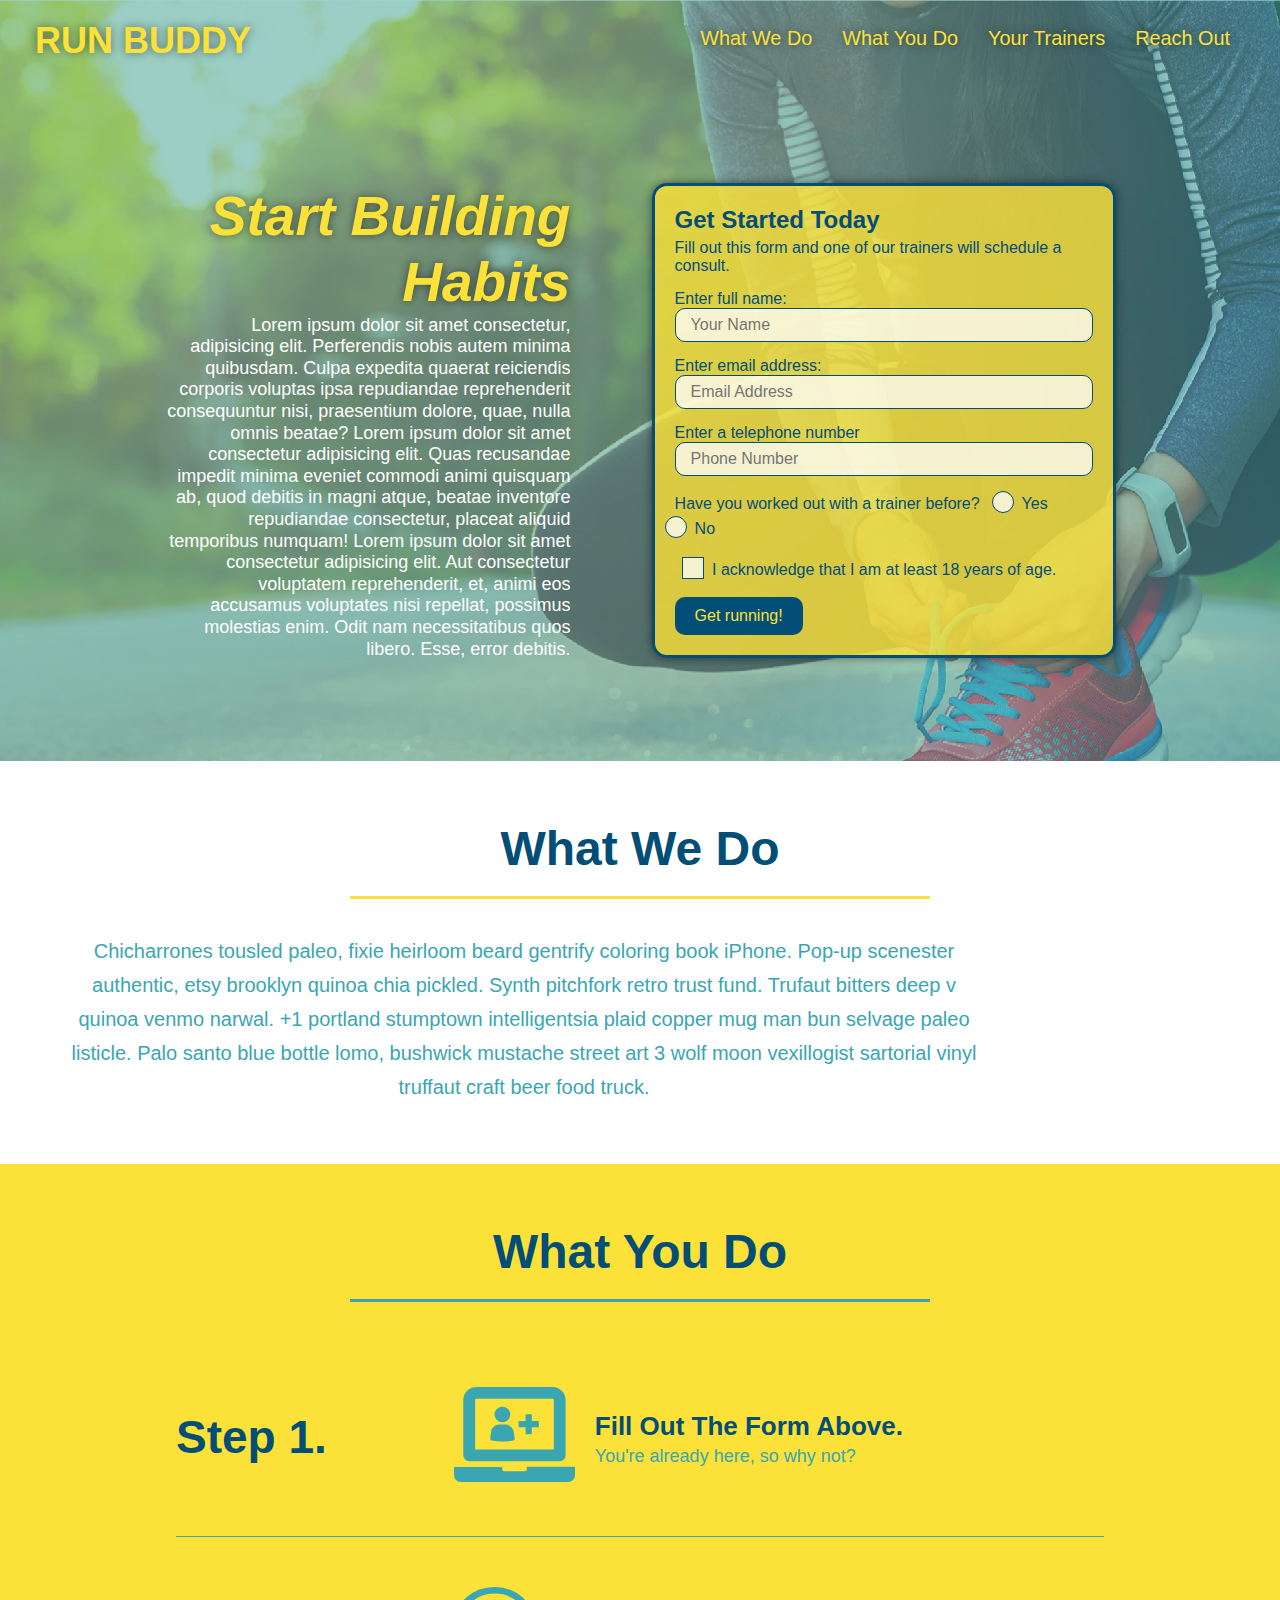
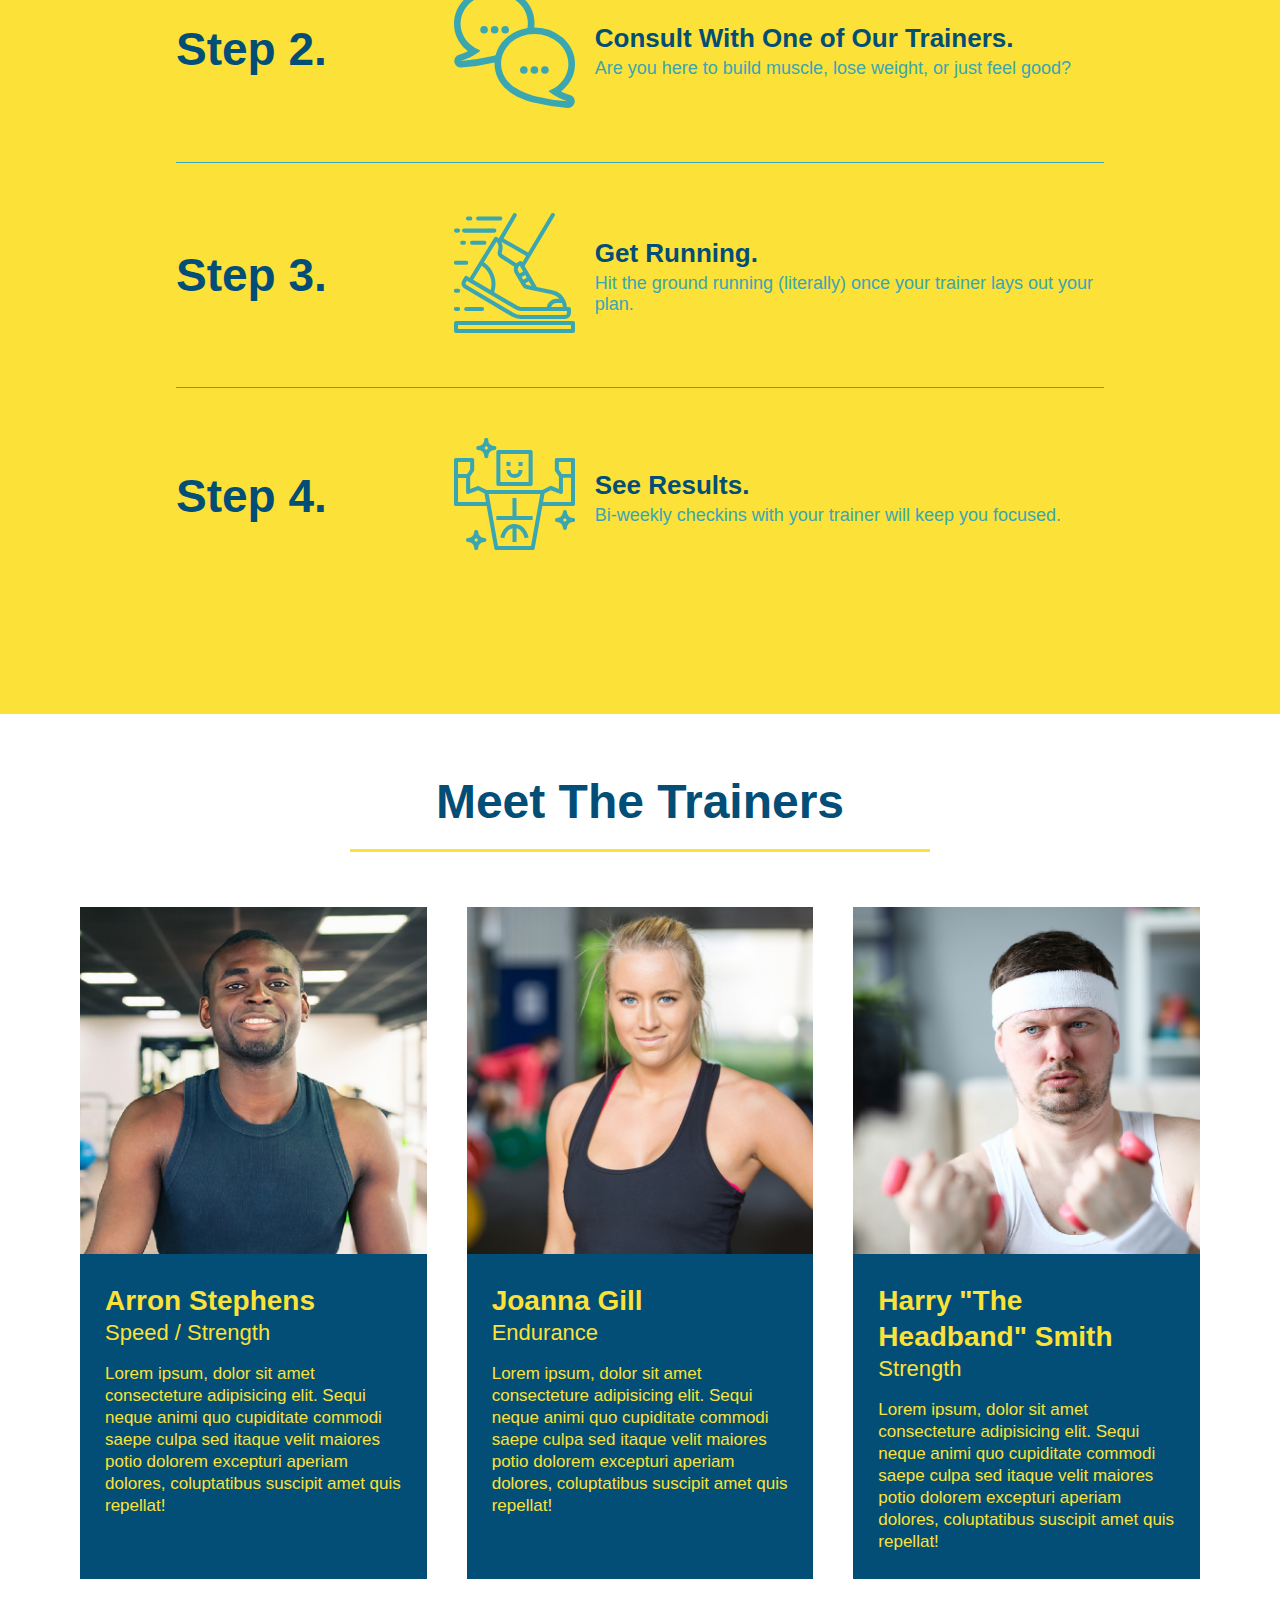
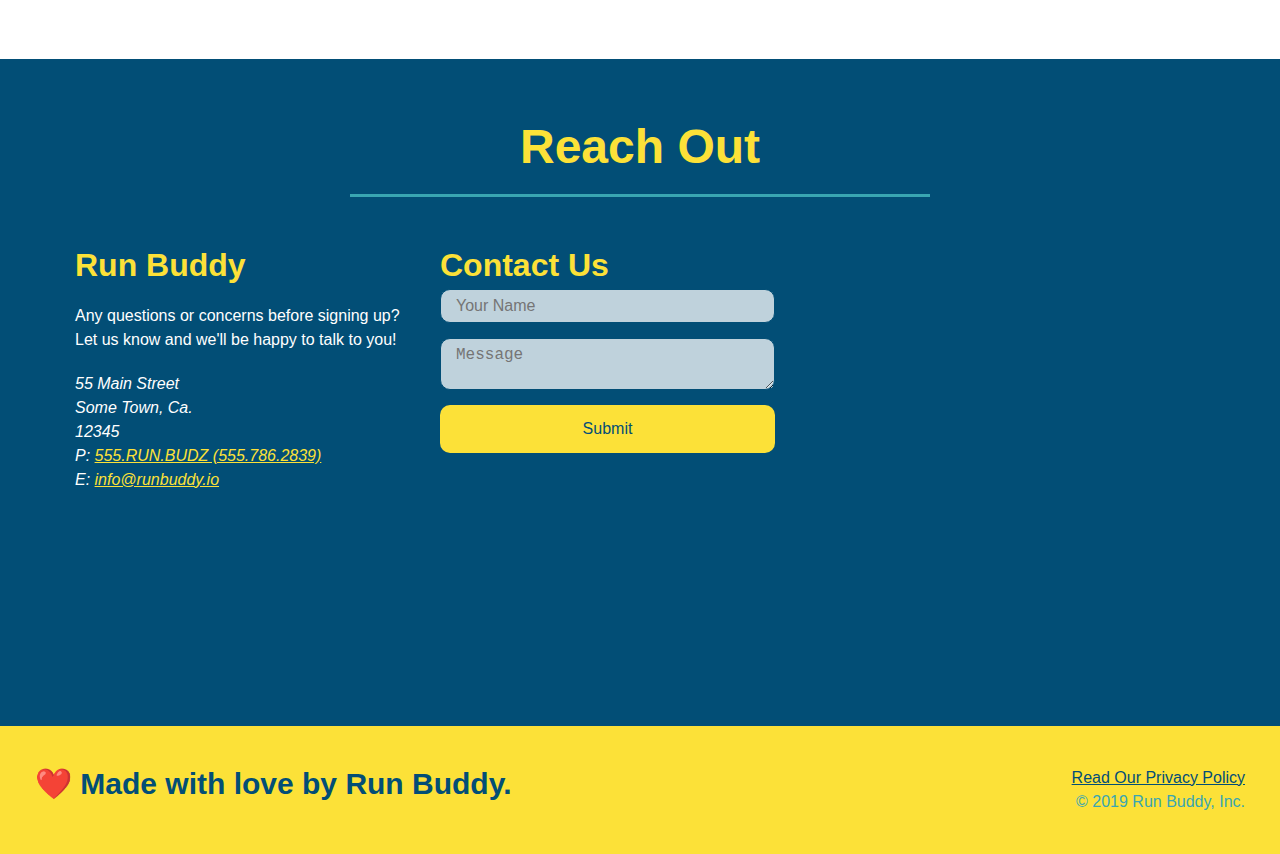
<file: index.html>
<!DOCTYPE html>
<html lang="en">

<head>
    <meta name="viewport" content="width=device-width, initial scale=1.0" />
    <title>Run Buddy</title>
    <link rel="stylesheet" href="./assets/css/style.css"/>
</head>

<body>
    <!-- navigation -->
    <header>
        <h1><a href="/">RUN BUDDY</a></h1>
        <nav>
            <!-- Unordered list element -->
            <ul>
                <!-- List item element -->
                <li>
                    <!-- Anchor element -->
                    <a href="#what-we-do">What We Do</a>
                </li>
                <li>
                    <a href="#what-you-do">What You Do</a>
                </li>
                <li>
                    <a href="#your-trainers">Your Trainers</a>
                </li>
                <li>
                    <a href="#reach-out">Reach Out</a>
                </li>
            </ul>

        </nav>
    </header>

    <!-- hero/jumbotron -->
    <section class="hero">
         <!--information Addition-->
         <div class="hero-cta">
            <h2>Start Building Habits</h2>
            <p>
                Lorem ipsum dolor sit amet consectetur, adipisicing elit. Perferendis nobis autem minima quibusdam. Culpa expedita quaerat reiciendis corporis voluptas ipsa repudiandae reprehenderit consequuntur nisi, praesentium dolore, quae, nulla omnis beatae? Lorem ipsum dolor sit amet consectetur adipisicing elit. Quas recusandae impedit minima eveniet commodi animi quisquam ab, quod debitis in magni atque, beatae inventore repudiandae consectetur, placeat aliquid temporibus numquam! Lorem ipsum dolor sit amet consectetur adipisicing elit. Aut consectetur voluptatem reprehenderit, et, animi eos accusamus voluptates nisi repellat, possimus molestias enim. Odit nam necessitatibus quos libero. Esse, error debitis.
            </p>
         </div>

            <form class="hero-form">
                <h3>Get Started Today</h3>
                <p>Fill out this form and one of our trainers will schedule a consult.</p>
                <!-- Name -->
                <label for="name">Enter full name:</label>
                <input type="text" placeholder="Your Name" name="name" id="name" class="form-input"/>
                <!-- Email -->
                <label for="email">Enter email address:</label>
                <input type="email" placeholder="Email Address" name="email" id="email" class="form-input"/>
                <!-- phone -->
                <label for="phone">Enter a telephone number</label>
                <input type="tel" placeholder="Phone Number" name="phone" id="phone" class="form-input"/>
                <p>
                    Have you worked out with a trainer before?
                    <span class="radio-wrapper">
                        <input type="radio" name="trainer-confirm" id="trainer-yes" />
                        <label for="trainer-yes">Yes</label>
                    </span>
                    <span class="radio-wrapper">
                        <input type="radio" name="trainer-confirm" id="trainer-no" />
                        <label for="trainer-no">No</label>
                    </span>
                </p>
                <p>
                    <span class="checkbox-wrapper">
                        <input type="checkbox" name="age-confirm" id="checkbox" />
                        <label for="checkbox">I acknowledge that I am at least 18 years of age.</label>
                    </span>
                </p>
                <button type="submit">
                    Get running!
                </button>
            </form>
    </section>
    <!-- End Hero -->

    <!-- "what we do" section -->
    <section id="what-we-do" class="intro">
       <div class="flex-row">
            <h2 class="section-title primary-border">What We Do</h2>
        </div>
        <div class="flex-row">
            <p>
                Chicharrones tousled paleo, fixie heirloom beard gentrify coloring book iPhone. Pop-up scenester authentic, etsy brooklyn quinoa chia pickled. Synth pitchfork retro trust fund. Trufaut bitters deep v quinoa venmo narwal. +1 portland stumptown intelligentsia plaid copper mug man bun selvage paleo listicle. Palo santo blue bottle lomo, bushwick mustache street art 3 wolf moon vexillogist sartorial vinyl truffaut craft beer food truck.  
            </p>
        </div>
    </section>

    <!-- "what you do" section-->
    <section id="what-you-do" class="steps">
        <div class="flex-row">
            <h2 class="section-title secondary-border">What You Do</h2>
        </div>
        
        <div class="step">
            <h3>Step 1.</h3>
            <div class="step-info">
                <div class="step-img">
                    <img src="./assets/images/step-1.svg" alt="step 1" />
                </div>
                <div class="step-text">
                    <h4>Fill Out The Form Above.</h4>
                    <p>You're already here, so why not?</p>
                </div>
            </div>
        </div>

        <div class="step">
            <h3>Step 2.</h3>
            <div class="step-info">
                <div class="step-img">
                    <img src="./assets/images/step-2.svg" alt="step 2" />
                </div>
                <div class="step-text">
                    <h4>Consult With One of Our Trainers.</h4>
                    <p>Are you here to build muscle, lose weight, or just feel good?</p>
                </div>
            </div>
        </div>

        <div class="step">
            <h3>Step 3.</h3>
            <div class="step-info">
                <div class="step-img">
                    <img  src="./assets/images/step-3.svg" alt="step 3" />
                </div>
                <div class="step-text">
                    <h4>Get Running.</h4>
                    <p>Hit the ground running (literally) once your trainer lays out your plan.</p>
                </div>
            </div>
        </div>

        <div class="step">
            <h3>Step 4.</h3>
            <div class="step-info">
                <div class="step-img">
                    <img src="./assets/images/step-4.svg" alt="step 4" />
                </div>
                <div class="step-text">
                    <h4>See Results.</h4>
                    <p>Bi-weekly checkins with your trainer will keep you focused.</p>
                </div>
            </div>
        </div>
    </section>

    <!-- "meet the trainers" section-->
    <!-- First Trainer start-->
    <section id="your-trainers">
        <div class="flex-row">
            <h2 class="section-title primary-border">Meet The Trainers</h2>
        </div>
        <div class="trainers">
            <article class="trainer">
                <img src="./assets/images/01-05-trainers/trainer-1.jpg" alt="Arron Stephens in his workout clothes, ready to pump iron" />
                <div class="trainer-bio">
                    <h3 class="trainer-name">Arron Stephens</h3>
                    <h4 class="trainer-role">Speed / Strength</h4>
                    <p>
                        Lorem ipsum, dolor sit amet consecteture adipisicing elit. Sequi neque animi quo cupiditate commodi saepe culpa sed itaque velit maiores potio dolorem excepturi aperiam dolores, coluptatibus suscipit amet quis repellat!
                    </p>
                </div>
            </article>
            <!-- First trainer stop-->
            <!-- Second Trainer start-->
            <article class="trainer">
                <img src="./assets/images/01-05-trainers/trainer-2.jpg" alt="Joanna Gill cooling off after a workout" />
                <div class="trainer-bio">
                    <h3 class="trainer-name">Joanna Gill</h3>
                    <h4 class="trainer-role">Endurance</h4>
                    <p>
                        Lorem ipsum, dolor sit amet consecteture adipisicing elit. Sequi neque animi quo cupiditate commodi saepe culpa sed itaque velit maiores potio dolorem excepturi aperiam dolores, coluptatibus suscipit amet quis repellat!
                    </p>
                </div>
            </article>
            <!-- Second Trainer stop-->
            <!-- Third Trainer start-->
            <article class="trainer">
                <img src="./assets/images/01-05-trainers/trainer-3.jpg" alt="Harry Smith wearing a headband and lifting comically small pink weights" />
                <div class="trainer-bio">
                    <h3 class="trainer-name">Harry "The Headband" Smith</h3>
                    <h4 class="trainer-role">Strength</h4>
                    <p>
                        Lorem ipsum, dolor sit amet consecteture adipisicing elit. Sequi neque animi quo cupiditate commodi saepe culpa sed itaque velit maiores potio dolorem excepturi aperiam dolores, coluptatibus suscipit amet quis repellat!
                    </p>
                </div>
            </article>
        </div>
    </section>

    <!-- "reach out" section-->
    <section id="reach-out" class="contact">
        <div class="flex-row">
            <h2 class="section-title secondary-border"> Reach Out </h2>
        </div>

        <div class="contact-info">
            <div>
                <h3>Run Buddy</h3>
                <p>
                    Any questions or concerns before signing up? 
                    <br />
                    Let us know and we'll be happy to talk to you!
                </p>

                <address>
                    55 Main Street <br />
                    Some Town, Ca. <br />
                    12345 <br />
                    P: <a href="tel:555.786.2839">555.RUN.BUDZ (555.786.2839)</a><br />
                    E: <a href="mailto:info@runbuddy.io">info@runbuddy.io</a>
                </address>
            </div>

            <div class="contact-form">
                <h3>Contact Us</h3>
                <form>
                    <label for="contact-name"></label>
                    <input type="text" id="contact-name" placeholder="Your Name" />
    
                    <label for="contact-message"></label>
                    <textarea type="text" id="contact-message" placeholder="Message"></textarea>
    
                    <button type="submit">Submit</button>
                </form>
            </div>

            <div>
                <iframe 
                    src="https://www.google.com/maps/embed?pb=!1m18!1m12!1m3!1d3463.2101835765743!2d-95.41325208522903!3d29.77156338198235!2m3!1f0!2f0!3f0!3m2!1i1024!2i768!4f13.1!3m3!1m2!1s0x8640c74b33b9ca43%3A0x70dcb04f6c8bcd66!2s1111%20Durham%20Dr%2C%20Houston%2C%20TX%2077007!5e0!3m2!1sen!2sus!4v1647796955808!5m2!1sen!2sus" 
                    width="400" 
                    height="400" 
                    style="border:0;" 
                    allowfullscreen="" 
                    loading="lazy">
                </iframe>
            </div>

        </div>
    </section>

    <!-- footer -->
    <footer>
        <h2>❤️ Made with love by Run Buddy.</h2>
        <div>
            <a href="./privacy-policy.html">Read Our Privacy Policy</a><br />
            &copy; 2019 Run Buddy, Inc.
        </div>
    </footer>
</body>

</html>
</file>
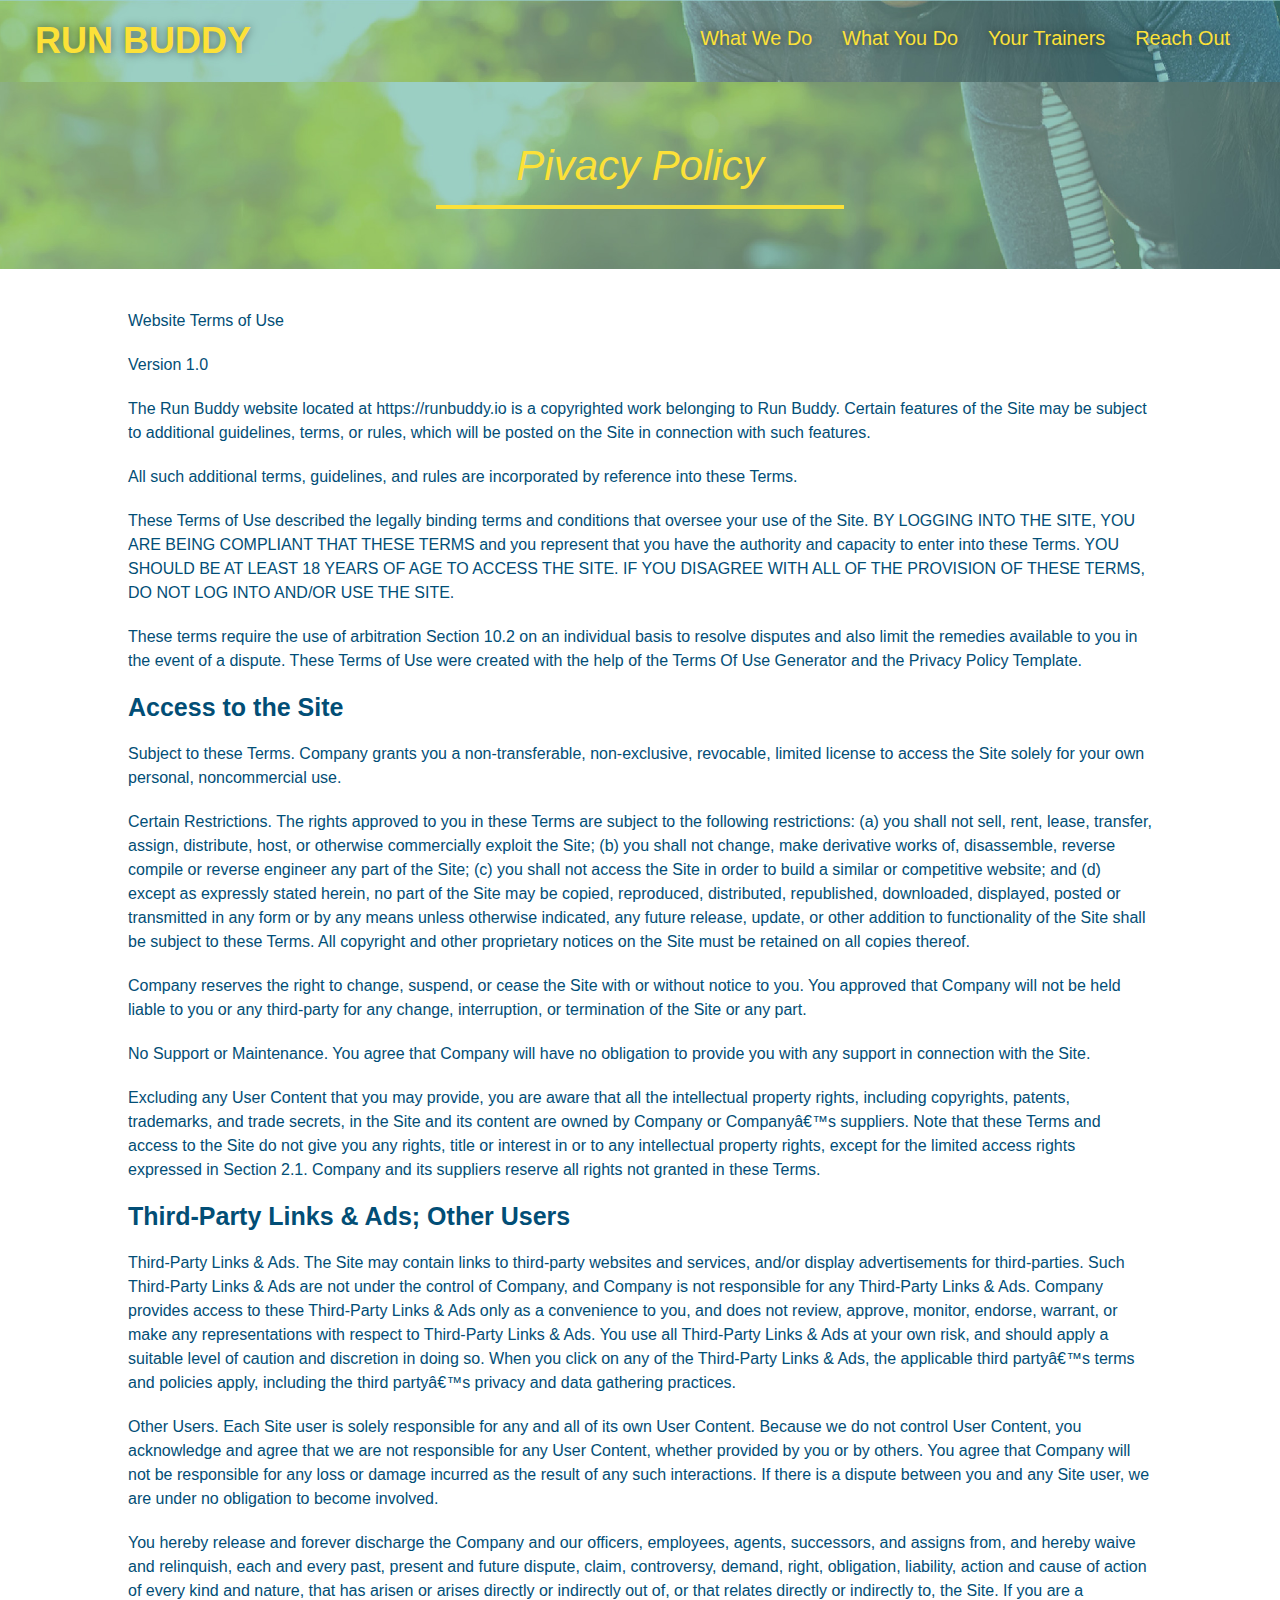
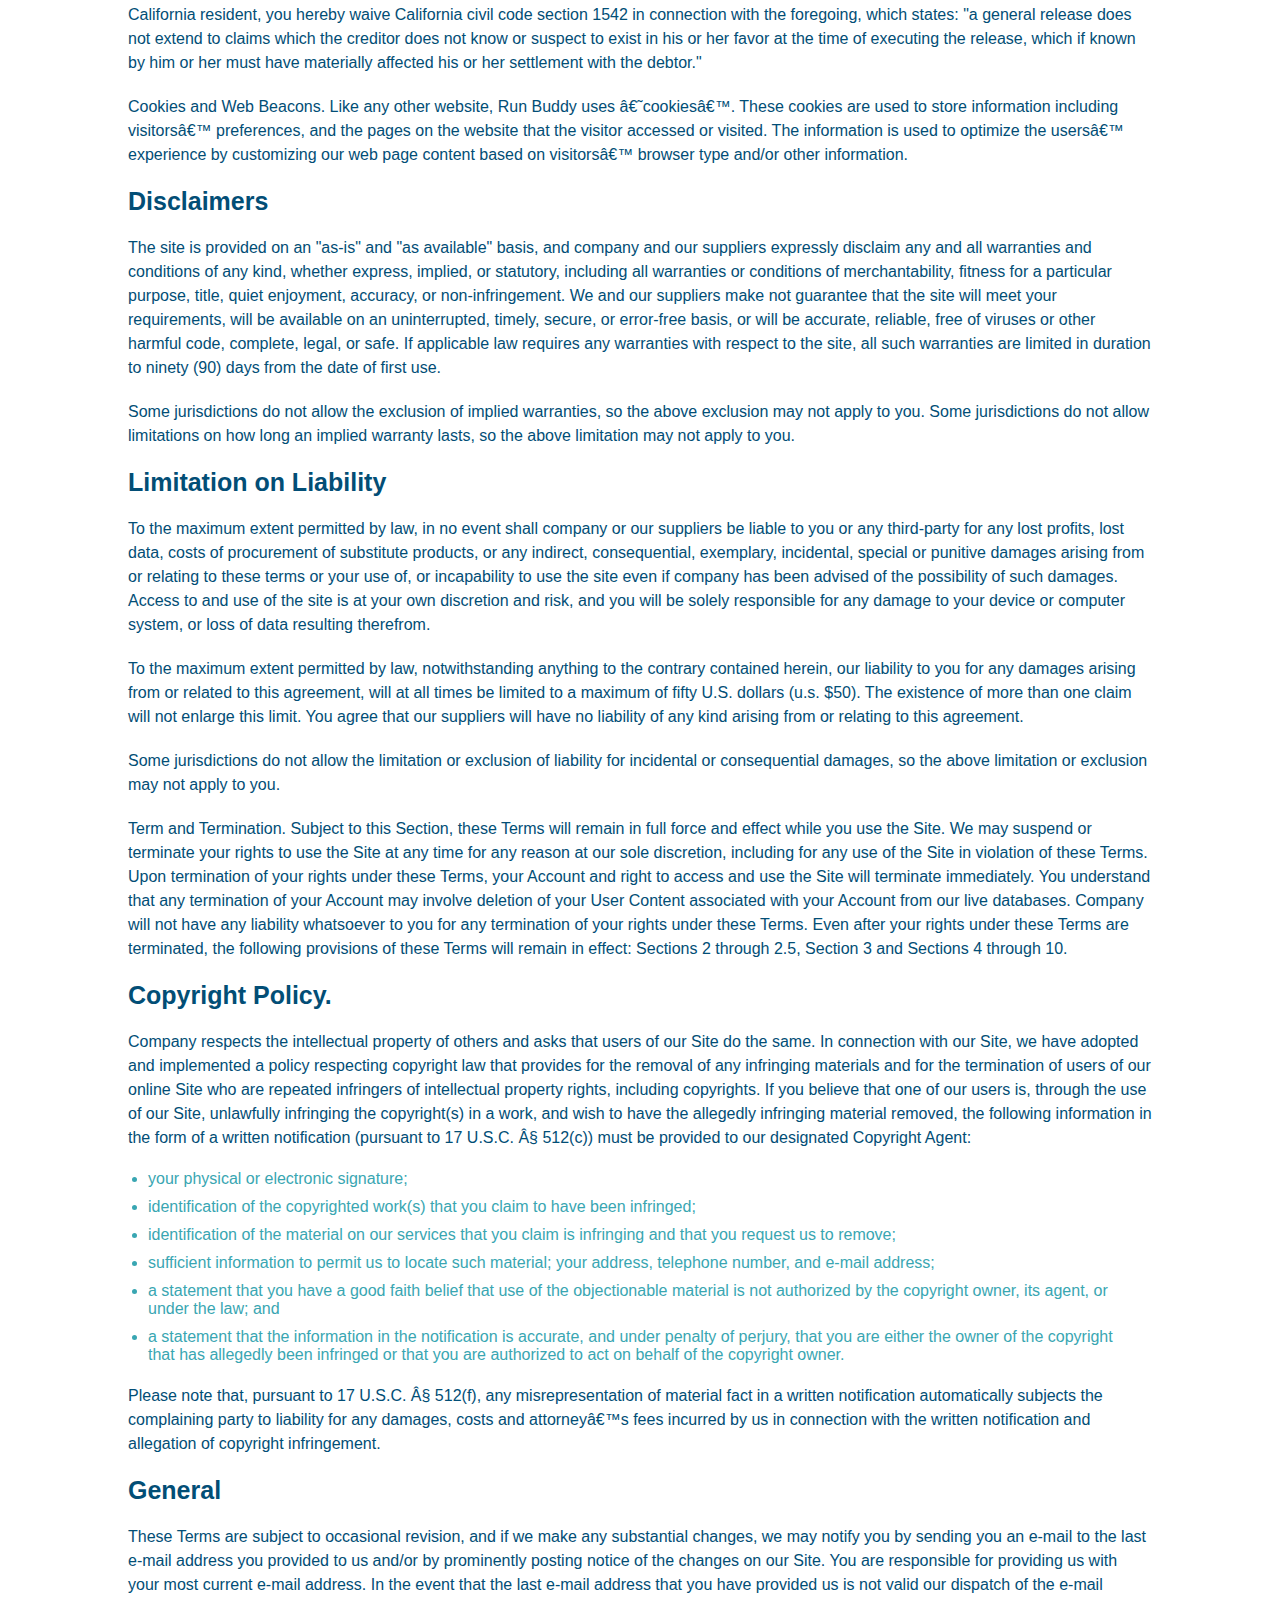
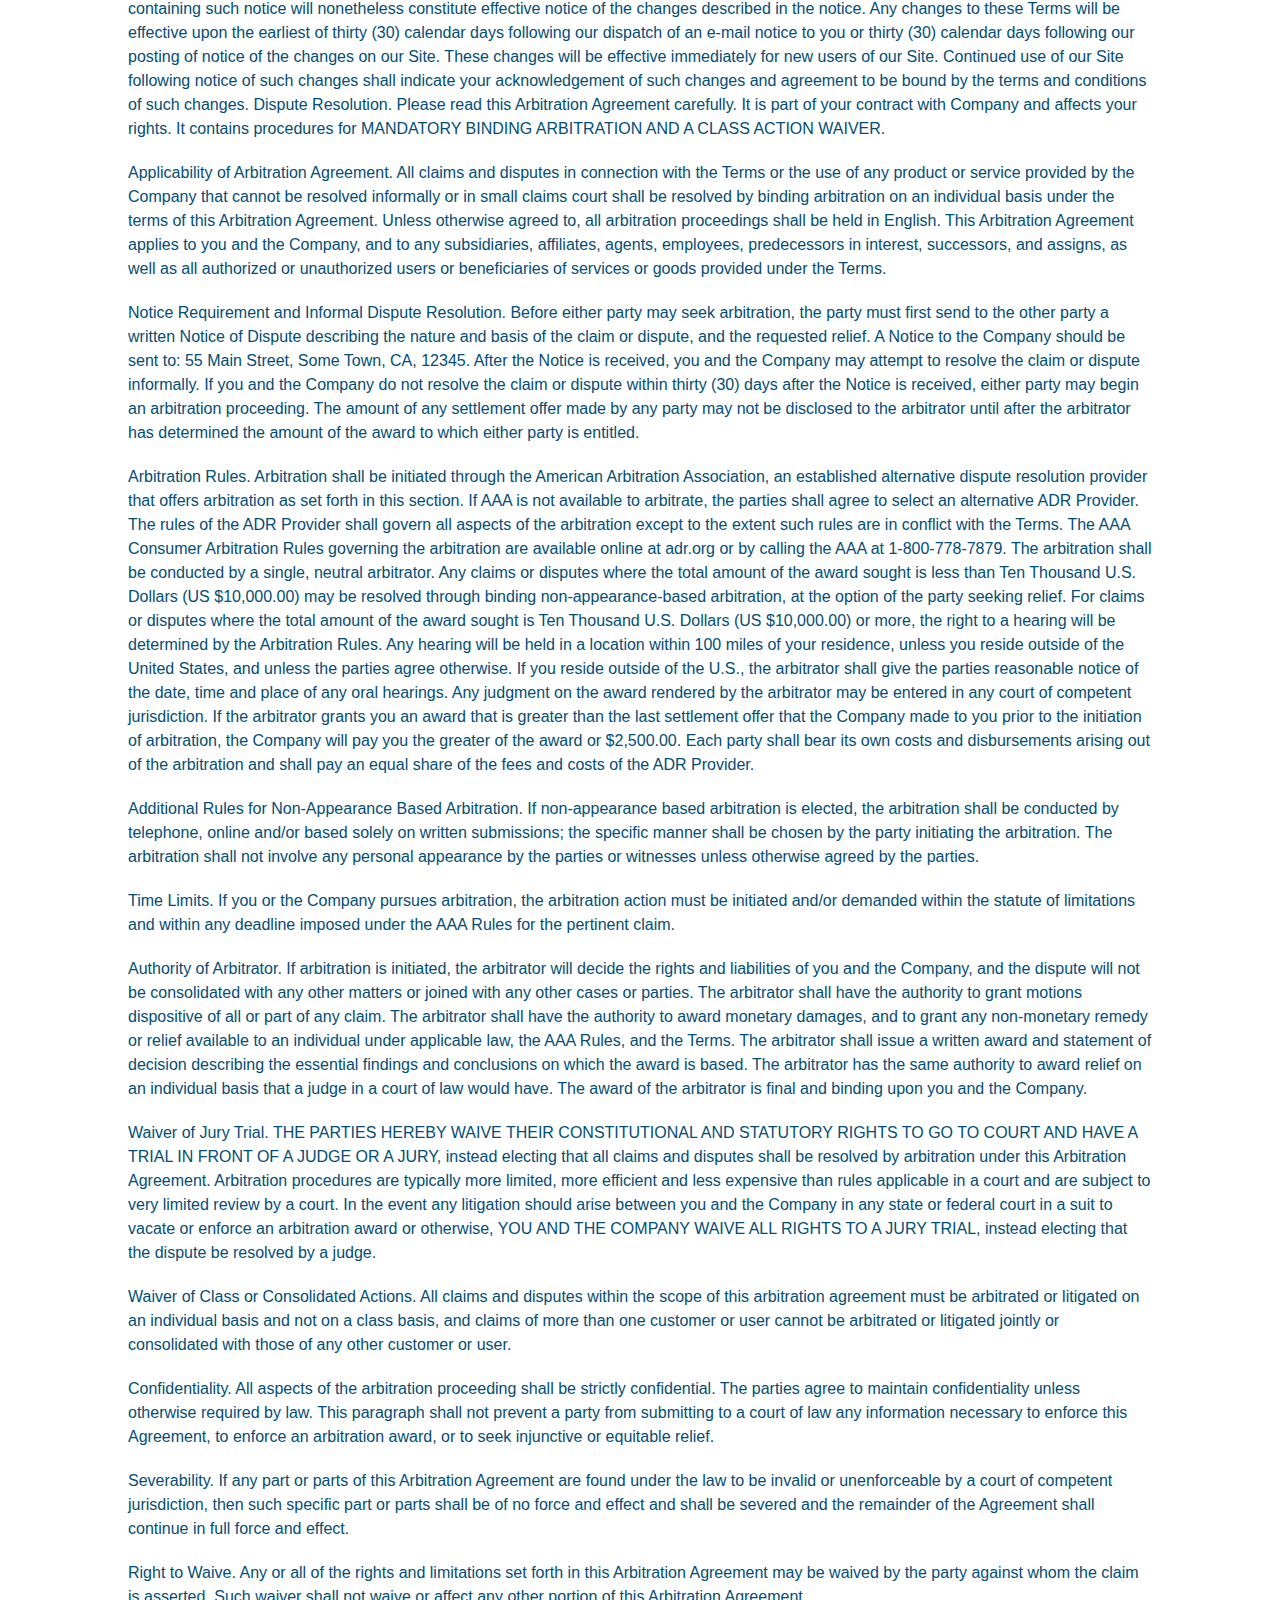
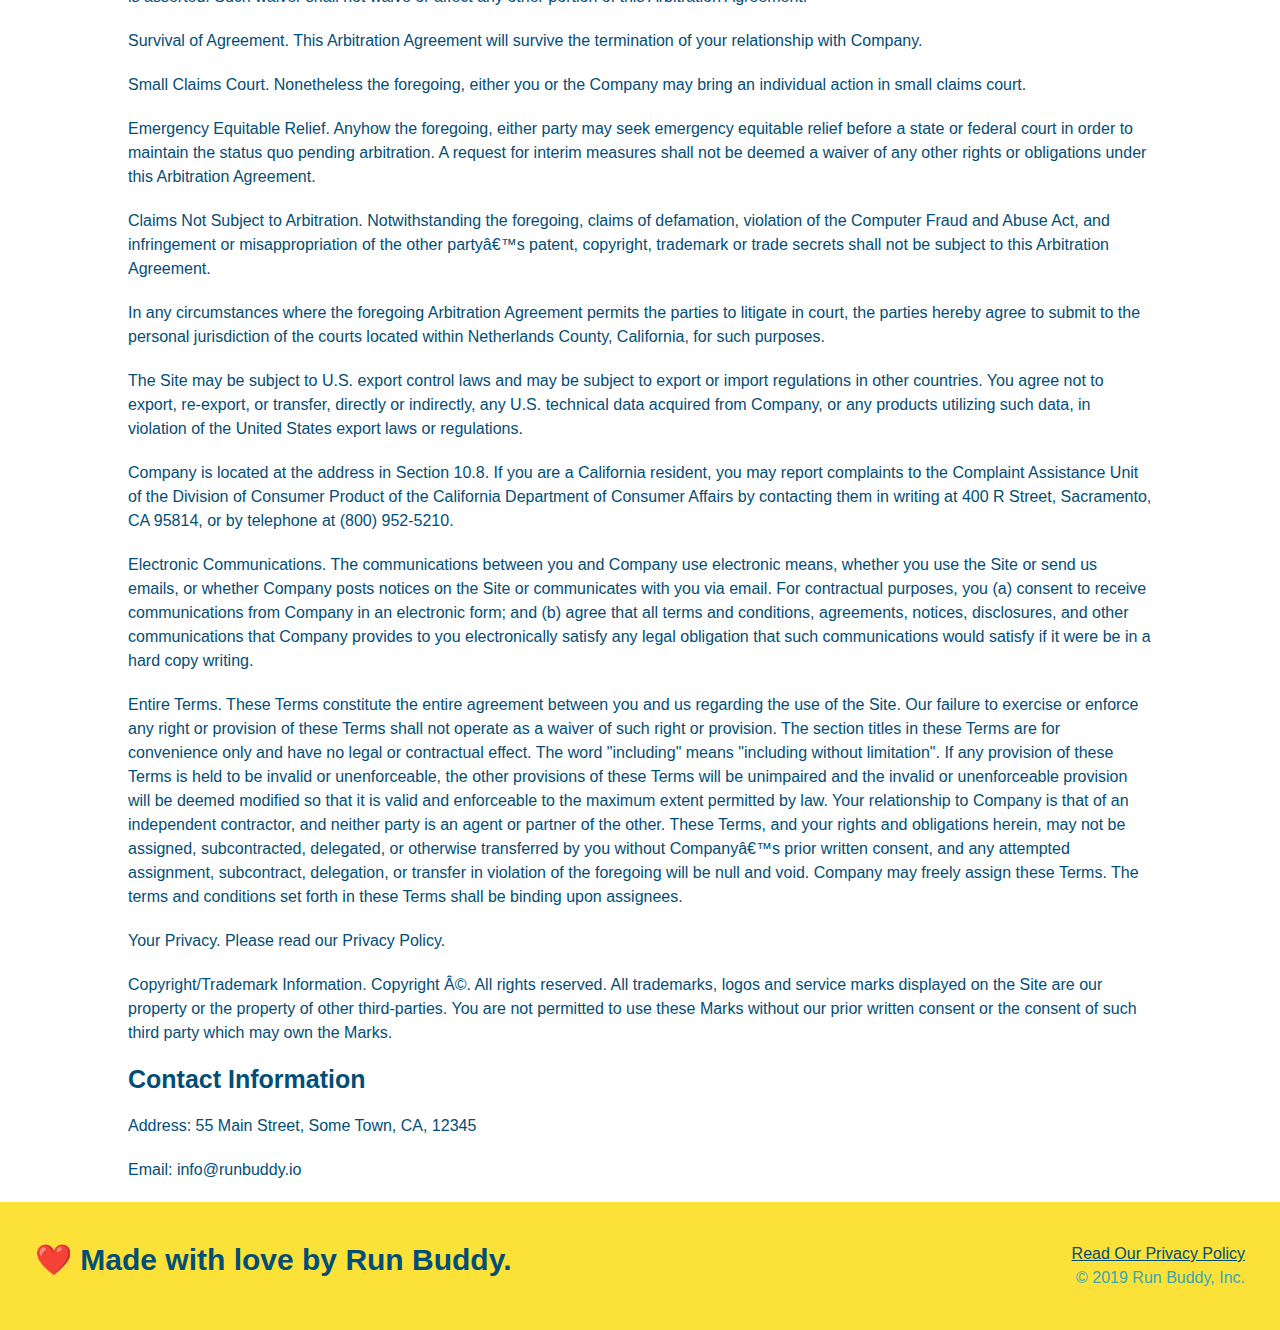
<file: privacy-policy.html>
<!DOCTYPE html>
<html lang="en">
    
<head>
    <meta name="viewport" content="width=device-width, initial scale=1.0" />
    <title>Privacy Policy - Run Buddy</title>
    <link rel="stylesheet" href="./assets/css/style.css" />
    <link rel="stylesheet" href="./assets/css/secondary-style.css" />
</head>

<body>

 <!-- navigation -->
 <header>
    <h1>
        <a href="/">RUN BUDDY</a></h1>
    <nav>
        <!-- Unordered list element -->
        <ul>
            <!-- List item element -->
            <li>
                <!-- Anchor element -->
                <a href="./index.html#what-we-do">What We Do</a>
            </li>
            <li>
                <a href="./index.html#what-you-do">What You Do</a>
            </li>
            <li>
                <a href="./index.html#your-trainers">Your Trainers</a>
            </li>
            <li>
                <a href="./index.html#reach-out">Reach Out</a>
            </li>
        </ul>
    </nav>
</header>

<section class="hero">
    <h2 class="page-title">
        Pivacy Policy
    </h2>
</section>

<article class="secondary-content">
    <p>
        Website Terms of Use
      </p>

      <p>
        Version 1.0
      </p>

      <p>
        The Run Buddy website located at https://runbuddy.io is a copyrighted work belonging to Run Buddy. Certain
        features of the Site may be subject to additional guidelines, terms, or rules, which will be posted on the Site
        in connection with such features.
      </p>

      <p>
        All such additional terms, guidelines, and rules are incorporated by reference into these Terms.
      </p>

      <p>
        These Terms of Use described the legally binding terms and conditions that oversee your use of the Site. BY
        LOGGING INTO THE SITE, YOU ARE BEING COMPLIANT THAT THESE TERMS and you represent that you have the authority
        and capacity to enter into these Terms. YOU SHOULD BE AT LEAST 18 YEARS OF AGE TO ACCESS THE SITE. IF YOU
        DISAGREE WITH ALL OF THE PROVISION OF THESE TERMS, DO NOT LOG INTO AND/OR USE THE SITE.
      </p>

      <p>
        These terms require the use of arbitration Section 10.2 on an individual basis to resolve disputes and also
        limit the remedies available to you in the event of a dispute. These Terms of Use were created with the help of
        the Terms Of Use Generator and the Privacy Policy Template.
      </p>

      <h3>
        Access to the Site
      </h3>

      <p>
        Subject to these Terms. Company grants you a non-transferable, non-exclusive, revocable, limited license to
        access the Site solely for your own personal, noncommercial use.
      </p>

      <p>
        Certain Restrictions. The rights approved to you in these Terms are subject to the following restrictions: (a)
        you shall not sell, rent, lease, transfer, assign, distribute, host, or otherwise commercially exploit the Site;
        (b) you shall not change, make derivative works of, disassemble, reverse compile or reverse engineer any part of
        the Site; (c) you shall not access the Site in order to build a similar or competitive website; and (d) except
        as expressly stated herein, no part of the Site may be copied, reproduced, distributed, republished, downloaded,
        displayed, posted or transmitted in any form or by any means unless otherwise indicated, any future release,
        update, or other addition to functionality of the Site shall be subject to these Terms. All copyright and other
        proprietary notices on the Site must be retained on all copies thereof.
      </p>

      <p>
        Company reserves the right to change, suspend, or cease the Site with or without notice to you. You approved
        that Company will not be held liable to you or any third-party for any change, interruption, or termination of
        the Site or any part.
      </p>

      <p>
        No Support or Maintenance. You agree that Company will have no obligation to provide you with any support in
        connection with the Site.
      </p>

      <p>
        Excluding any User Content that you may provide, you are aware that all the intellectual property rights,
        including copyrights, patents, trademarks, and trade secrets, in the Site and its content are owned by Company
        or Companyâ€™s suppliers. Note that these Terms and access to the Site do not give you any rights, title or
        interest in or to any intellectual property rights, except for the limited access rights expressed in Section
        2.1. Company and its suppliers reserve all rights not granted in these Terms.
      </p>

      <h3>
        Third-Party Links & Ads; Other Users
      </h3>

      <p>
        Third-Party Links & Ads. The Site may contain links to third-party websites and services, and/or display
        advertisements for third-parties. Such Third-Party Links & Ads are not under the control of Company, and Company
        is not responsible for any Third-Party Links & Ads. Company provides access to these Third-Party Links & Ads
        only as a convenience to you, and does not review, approve, monitor, endorse, warrant, or make any
        representations with respect to Third-Party Links & Ads. You use all Third-Party Links & Ads at your own risk,
        and should apply a suitable level of caution and discretion in doing so. When you click on any of the
        Third-Party Links & Ads, the applicable third partyâ€™s terms and policies apply, including the third partyâ€™s
        privacy and data gathering practices.
      </p>

      <p>
        Other Users. Each Site user is solely responsible for any and all of its own User Content. Because we do not
        control User Content, you acknowledge and agree that we are not responsible for any User Content, whether
        provided by you or by others. You agree that Company will not be responsible for any loss or damage incurred as
        the result of any such interactions. If there is a dispute between you and any Site user, we are under no
        obligation to become involved.
      </p>

      <p>
        You hereby release and forever discharge the Company and our officers, employees, agents, successors, and
        assigns from, and hereby waive and relinquish, each and every past, present and future dispute, claim,
        controversy, demand, right, obligation, liability, action and cause of action of every kind and nature, that has
        arisen or arises directly or indirectly out of, or that relates directly or indirectly to, the Site. If you are
        a California resident, you hereby waive California civil code section 1542 in connection with the foregoing,
        which states: "a general release does not extend to claims which the creditor does not know or suspect to exist
        in his or her favor at the time of executing the release, which if known by him or her must have materially
        affected his or her settlement with the debtor."
      </p>

      <p>
        Cookies and Web Beacons. Like any other website, Run Buddy uses â€˜cookiesâ€™. These cookies are used to store
        information including visitorsâ€™ preferences, and the pages on the website that the visitor accessed or visited.
        The information is used to optimize the usersâ€™ experience by customizing our web page content based on visitorsâ€™
        browser type and/or other information.
      </p>

      <h3>
        Disclaimers
      </h3>

      <p>
        The site is provided on an "as-is" and "as available" basis, and company and our suppliers expressly disclaim
        any and all warranties and conditions of any kind, whether express, implied, or statutory, including all
        warranties or conditions of merchantability, fitness for a particular purpose, title, quiet enjoyment, accuracy,
        or non-infringement. We and our suppliers make not guarantee that the site will meet your requirements, will be
        available on an uninterrupted, timely, secure, or error-free basis, or will be accurate, reliable, free of
        viruses or other harmful code, complete, legal, or safe. If applicable law requires any warranties with respect
        to the site, all such warranties are limited in duration to ninety (90) days from the date of first use.
      </p>

      <p>
        Some jurisdictions do not allow the exclusion of implied warranties, so the above exclusion may not apply to
        you. Some jurisdictions do not allow limitations on how long an implied warranty lasts, so the above limitation
        may not apply to you.
      </p>

      <h3>
        Limitation on Liability
      </h3>

      <p>
        To the maximum extent permitted by law, in no event shall company or our suppliers be liable to you or any
        third-party for any lost profits, lost data, costs of procurement of substitute products, or any indirect,
        consequential, exemplary, incidental, special or punitive damages arising from or relating to these terms or
        your use of, or incapability to use the site even if company has been advised of the possibility of such
        damages. Access to and use of the site is at your own discretion and risk, and you will be solely responsible
        for any damage to your device or computer system, or loss of data resulting therefrom.
      </p>

      <p>
        To the maximum extent permitted by law, notwithstanding anything to the contrary contained herein, our liability
        to you for any damages arising from or related to this agreement, will at all times be limited to a maximum of
        fifty U.S. dollars (u.s. $50). The existence of more than one claim will not enlarge this limit. You agree that
        our suppliers will have no liability of any kind arising from or relating to this agreement.
      </p>

      <p>
        Some jurisdictions do not allow the limitation or exclusion of liability for incidental or consequential
        damages, so the above limitation or exclusion may not apply to you.
      </p>

      <p>
        Term and Termination. Subject to this Section, these Terms will remain in full force and effect while you use
        the Site. We may suspend or terminate your rights to use the Site at any time for any reason at our sole
        discretion, including for any use of the Site in violation of these Terms. Upon termination of your rights under
        these Terms, your Account and right to access and use the Site will terminate immediately. You understand that
        any termination of your Account may involve deletion of your User Content associated with your Account from our
        live databases. Company will not have any liability whatsoever to you for any termination of your rights under
        these Terms. Even after your rights under these Terms are terminated, the following provisions of these Terms
        will remain in effect: Sections 2 through 2.5, Section 3 and Sections 4 through 10.
      </p>

      <h3>
        Copyright Policy.
      </h3>

      <p>
        Company respects the intellectual property of others and asks that users of our Site do the same. In connection
        with our Site, we have adopted and implemented a policy respecting copyright law that provides for the removal
        of any infringing materials and for the termination of users of our online Site who are repeated infringers of
        intellectual property rights, including copyrights. If you believe that one of our users is, through the use of
        our Site, unlawfully infringing the copyright(s) in a work, and wish to have the allegedly infringing material
        removed, the following information in the form of a written notification (pursuant to 17 U.S.C. Â§ 512(c)) must
        be provided to our designated Copyright Agent:
      </p>

      <ul>
        <li>
          your physical or electronic signature;
        </li>
        <li>
          identification of the copyrighted work(s) that you claim to have been infringed;
        </li>
        <li>
          identification of the material on our services that you claim is infringing and that you request us to remove;
        </li>
        <li>
          sufficient information to permit us to locate such material; your address, telephone number, and e-mail
          address;
        </li>
        <li>
          a statement that you have a good faith belief that use of the objectionable material is not authorized by the
          copyright owner, its agent, or under the law; and
        </li>
        <li>
          a statement that the information in the notification is accurate, and under penalty of perjury, that you are
          either the owner of the copyright that has allegedly been infringed or that you are authorized to act on
          behalf of the copyright owner.
        </li>
      </ul>

      <p>
        Please note that, pursuant to 17 U.S.C. Â§ 512(f), any misrepresentation of material fact in a written
        notification automatically subjects the complaining party to liability for any damages, costs and attorneyâ€™s
        fees incurred by us in connection with the written notification and allegation of copyright infringement.
      </p>

      <h3>
        General
      </h3>

      <p>
        These Terms are subject to occasional revision, and if we make any substantial changes, we may notify you by
        sending you an e-mail to the last e-mail address you provided to us and/or by prominently posting notice of the
        changes on our Site. You are responsible for providing us with your most current e-mail address. In the event
        that the last e-mail address that you have provided us is not valid our dispatch of the e-mail containing such
        notice will nonetheless constitute effective notice of the changes described in the notice. Any changes to these
        Terms will be effective upon the earliest of thirty (30) calendar days following our dispatch of an e-mail
        notice to you or thirty (30) calendar days following our posting of notice of the changes on our Site. These
        changes will be effective immediately for new users of our Site. Continued use of our Site following notice of
        such changes shall indicate your acknowledgement of such changes and agreement to be bound by the terms and
        conditions of such changes. Dispute Resolution. Please read this Arbitration Agreement carefully. It is part of
        your contract with Company and affects your rights. It contains procedures for MANDATORY BINDING ARBITRATION AND
        A CLASS ACTION WAIVER.
      </p>

      <p>
        Applicability of Arbitration Agreement. All claims and disputes in connection with the Terms or the use of any
        product or service provided by the Company that cannot be resolved informally or in small claims court shall be
        resolved by binding arbitration on an individual basis under the terms of this Arbitration Agreement. Unless
        otherwise agreed to, all arbitration proceedings shall be held in English. This Arbitration Agreement applies to
        you and the Company, and to any subsidiaries, affiliates, agents, employees, predecessors in interest,
        successors, and assigns, as well as all authorized or unauthorized users or beneficiaries of services or goods
        provided under the Terms.
      </p>

      <p>
        Notice Requirement and Informal Dispute Resolution. Before either party may seek arbitration, the party must
        first send to the other party a written Notice of Dispute describing the nature and basis of the claim or
        dispute, and the requested relief. A Notice to the Company should be sent to: 55 Main Street, Some Town, CA,
        12345. After the Notice is received, you and the Company may attempt to resolve the claim or dispute informally.
        If you and the Company do not resolve the claim or dispute within thirty (30) days after the Notice is received,
        either party may begin an arbitration proceeding. The amount of any settlement offer made by any party may not
        be disclosed to the arbitrator until after the arbitrator has determined the amount of the award to which either
        party is entitled.
      </p>

      <p>
        Arbitration Rules. Arbitration shall be initiated through the American Arbitration Association, an established
        alternative dispute resolution provider that offers arbitration as set forth in this section. If AAA is not
        available to arbitrate, the parties shall agree to select an alternative ADR Provider. The rules of the ADR
        Provider shall govern all aspects of the arbitration except to the extent such rules are in conflict with the
        Terms. The AAA Consumer Arbitration Rules governing the arbitration are available online at adr.org or by
        calling the AAA at 1-800-778-7879. The arbitration shall be conducted by a single, neutral arbitrator. Any
        claims or disputes where the total amount of the award sought is less than Ten Thousand U.S. Dollars (US
        $10,000.00) may be resolved through binding non-appearance-based arbitration, at the option of the party seeking
        relief. For claims or disputes where the total amount of the award sought is Ten Thousand U.S. Dollars (US
        $10,000.00) or more, the right to a hearing will be determined by the Arbitration Rules. Any hearing will be
        held in a location within 100 miles of your residence, unless you reside outside of the United States, and
        unless the parties agree otherwise. If you reside outside of the U.S., the arbitrator shall give the parties
        reasonable notice of the date, time and place of any oral hearings. Any judgment on the award rendered by the
        arbitrator may be entered in any court of competent jurisdiction. If the arbitrator grants you an award that is
        greater than the last settlement offer that the Company made to you prior to the initiation of arbitration, the
        Company will pay you the greater of the award or $2,500.00. Each party shall bear its own costs and
        disbursements arising out of the arbitration and shall pay an equal share of the fees and costs of the ADR
        Provider.
      </p>

      <p>
        Additional Rules for Non-Appearance Based Arbitration. If non-appearance based arbitration is elected, the
        arbitration shall be conducted by telephone, online and/or based solely on written submissions; the specific
        manner shall be chosen by the party initiating the arbitration. The arbitration shall not involve any personal
        appearance by the parties or witnesses unless otherwise agreed by the parties.
      </p>

      <p>
        Time Limits. If you or the Company pursues arbitration, the arbitration action must be initiated and/or demanded
        within the statute of limitations and within any deadline imposed under the AAA Rules for the pertinent claim.
      </p>

      <p>
        Authority of Arbitrator. If arbitration is initiated, the arbitrator will decide the rights and liabilities of
        you and the Company, and the dispute will not be consolidated with any other matters or joined with any other
        cases or parties. The arbitrator shall have the authority to grant motions dispositive of all or part of any
        claim. The arbitrator shall have the authority to award monetary damages, and to grant any non-monetary remedy
        or relief available to an individual under applicable law, the AAA Rules, and the Terms. The arbitrator shall
        issue a written award and statement of decision describing the essential findings and conclusions on which the
        award is based. The arbitrator has the same authority to award relief on an individual basis that a judge in a
        court of law would have. The award of the arbitrator is final and binding upon you and the Company.
      </p>

      <p>
        Waiver of Jury Trial. THE PARTIES HEREBY WAIVE THEIR CONSTITUTIONAL AND STATUTORY RIGHTS TO GO TO COURT AND HAVE
        A TRIAL IN FRONT OF A JUDGE OR A JURY, instead electing that all claims and disputes shall be resolved by
        arbitration under this Arbitration Agreement. Arbitration procedures are typically more limited, more efficient
        and less expensive than rules applicable in a court and are subject to very limited review by a court. In the
        event any litigation should arise between you and the Company in any state or federal court in a suit to vacate
        or enforce an arbitration award or otherwise, YOU AND THE COMPANY WAIVE ALL RIGHTS TO A JURY TRIAL, instead
        electing that the dispute be resolved by a judge.
      </p>

      <p>
        Waiver of Class or Consolidated Actions. All claims and disputes within the scope of this arbitration agreement
        must be arbitrated or litigated on an individual basis and not on a class basis, and claims of more than one
        customer or user cannot be arbitrated or litigated jointly or consolidated with those of any other customer or
        user.
      </p>

      <p>
        Confidentiality. All aspects of the arbitration proceeding shall be strictly confidential. The parties agree to
        maintain confidentiality unless otherwise required by law. This paragraph shall not prevent a party from
        submitting to a court of law any information necessary to enforce this Agreement, to enforce an arbitration
        award, or to seek injunctive or equitable relief.
      </p>

      <p>
        Severability. If any part or parts of this Arbitration Agreement are found under the law to be invalid or
        unenforceable by a court of competent jurisdiction, then such specific part or parts shall be of no force and
        effect and shall be severed and the remainder of the Agreement shall continue in full force and effect.
      </p>

      <p>
        Right to Waive. Any or all of the rights and limitations set forth in this Arbitration Agreement may be waived
        by the party against whom the claim is asserted. Such waiver shall not waive or affect any other portion of this
        Arbitration Agreement.
      </p>

      <p>
        Survival of Agreement. This Arbitration Agreement will survive the termination of your relationship with
        Company.
      </p>

      <p>
        Small Claims Court. Nonetheless the foregoing, either you or the Company may bring an individual action in small
        claims court.
      </p>

      <p>
        Emergency Equitable Relief. Anyhow the foregoing, either party may seek emergency equitable relief before a
        state or federal court in order to maintain the status quo pending arbitration. A request for interim measures
        shall not be deemed a waiver of any other rights or obligations under this Arbitration Agreement.
      </p>

      <p>
        Claims Not Subject to Arbitration. Notwithstanding the foregoing, claims of defamation, violation of the
        Computer Fraud and Abuse Act, and infringement or misappropriation of the other partyâ€™s patent, copyright,
        trademark or trade secrets shall not be subject to this Arbitration Agreement.
      </p>

      <p>
        In any circumstances where the foregoing Arbitration Agreement permits the parties to litigate in court, the
        parties hereby agree to submit to the personal jurisdiction of the courts located within Netherlands County,
        California, for such purposes.
      </p>

      <p>
        The Site may be subject to U.S. export control laws and may be subject to export or import regulations in other
        countries. You agree not to export, re-export, or transfer, directly or indirectly, any U.S. technical data
        acquired from Company, or any products utilizing such data, in violation of the United States export laws or
        regulations.
      </p>

      <p>
        Company is located at the address in Section 10.8. If you are a California resident, you may report complaints
        to the Complaint Assistance Unit of the Division of Consumer Product of the California Department of Consumer
        Affairs by contacting them in writing at 400 R Street, Sacramento, CA 95814, or by telephone at (800) 952-5210.
      </p>

      <p>
        Electronic Communications. The communications between you and Company use electronic means, whether you use the
        Site or send us emails, or whether Company posts notices on the Site or communicates with you via email. For
        contractual purposes, you (a) consent to receive communications from Company in an electronic form; and (b)
        agree that all terms and conditions, agreements, notices, disclosures, and other communications that Company
        provides to you electronically satisfy any legal obligation that such communications would satisfy if it were be
        in a hard copy writing.
      </p>

      <p>
        Entire Terms. These Terms constitute the entire agreement between you and us regarding the use of the Site. Our
        failure to exercise or enforce any right or provision of these Terms shall not operate as a waiver of such right
        or provision. The section titles in these Terms are for convenience only and have no legal or contractual
        effect. The word "including" means "including without limitation". If any provision of these Terms is held to be
        invalid or unenforceable, the other provisions of these Terms will be unimpaired and the invalid or
        unenforceable provision will be deemed modified so that it is valid and enforceable to the maximum extent
        permitted by law. Your relationship to Company is that of an independent contractor, and neither party is an
        agent or partner of the other. These Terms, and your rights and obligations herein, may not be assigned,
        subcontracted, delegated, or otherwise transferred by you without Companyâ€™s prior written consent, and any
        attempted assignment, subcontract, delegation, or transfer in violation of the foregoing will be null and void.
        Company may freely assign these Terms. The terms and conditions set forth in these Terms shall be binding upon
        assignees.
      </p>

      <p>
        Your Privacy. Please read our Privacy Policy.
      </p>

      <p>
        Copyright/Trademark Information. Copyright Â©. All rights reserved. All trademarks, logos and service marks
        displayed on the Site are our property or the property of other third-parties. You are not permitted to use
        these Marks without our prior written consent or the consent of such third party which may own the Marks.
      </p>

      <h3>
        Contact Information
      </h3>

      <p>
        Address: 55 Main Street, Some Town, CA, 12345
      </p>

      <p>
        Email: info@runbuddy.io
      </p>
</article>

<!-- footer -->
<footer>
    <h2>❤️ Made with love by Run Buddy.</h2>
    <div>
        <a href="#">Read Our Privacy Policy</a><br />
        &copy; 2019 Run Buddy, Inc.
    </div>
</footer>

</body>

</html>
</file>
<file: assets/css/style.css>
* {
    margin: 0;
    padding: 0;
    box-sizing: border-box;
}

:root {
    --primary-color: #fce138;
    --secondary-color: #024e76;
    --tertiary-color: #39a6b2;
}

body {
    /* this is a css comment! */
    color: #39a6b2;
    font-family: Arial, Helvetica, sans-serif
}

/* apply styles to header */
header {
    padding: 20px 35px;
    background-color: #39a6b2;
    display: flex;
    justify-content: space-between;
    flex-wrap: wrap;
    position: -webkit-sticky;
    position: sticky;
    top: 0;
    background-image: url("../images/hero-bg.jpeg");
    background-size: cover;
    background-position: center;
    background-attachment: fixed;
    background-position: 80%;
    z-index: 9999;
}

header h1 {
    font-weight: bold;
    font-size: 36px;
    color: var(--primary-color);
    margin: 0;
    text-shadow: 0 0  10px rgba(0, 0, 0, 0.5);
}

header a {
    text-decoration: none;
    color: var(--primary-color);
}

header nav {
    margin: 7px 0;
}

header nav ul {
    display: flex;
    flex-wrap: wrap;
    justify-content: space-between;
    align-items: center;
    list-style: none;
}

header nav ul li a {
    padding: 10px 15px;
    font-weight: lighter;
    font-size: 1.55vw;
    text-shadow: 0 0 10px rgba(0, 0, 0, 0.5);
}

footer {
    background: var(--primary-color);
    width: 100%;
    padding: 40px 35px;
    display: flex;
    justify-content: space-between;
    flex-wrap: wrap;
}

footer h2 {
    color: #024e76;
    font-size: 30px;
    margin: 0;
}

footer div {
    line-height: 1.5;
    text-align: right;
}

footer a {
    color:#024e76;
}

section {
    padding: 60px;
}

.hero {
    background-image: url("../images/hero-bg.jpeg");
    background-size: cover;
    background-position: center;
    display: flex;
    justify-content: center;
    flex-wrap: wrap;
    align-items: flex-start;
    background-attachment: fixed;
    background-position: 80%;
}

.hero-cta {
    width: 35%;
    text-align: right;
    margin: 3.5%;
    color: #fff;
    font-size: 18px;
    line-height: 1.2;
}

.hero-cta h2 {
    font-style: italic;
    font-size: 55px;
    color: var(--primary-color);
    text-shadow: 0 0 10px rgba(0, 0, 0, 0.5);
}

.hero-form {
    background-color: rgba(252, 225, 56, 0.8);
    padding: 20px;
    color: #024e76;
    border: solid 3px #024e76;
    width: 40%;
    margin: 3.5%;
    box-shadow: 0 0 10px rgba(0, 0, 0, 0.5);
    border-radius: 15px;
}
.hero-form h3 {
    font-size: 24px;
    margin: 0;
}

.hero-form p {
    margin: 5px 0 15px 0;
}

.form-input {
    font-size: 24px;
    border: 1px solid #024e76;
    display: block;
    padding: 7px 15px;
    font-size: 16px;
    color: #024e76;
    width: 100%;
    margin-bottom: 15px;
    border-radius: 10px;
    background-color: rgba(255, 255, 255, 0.75);
}
.form-input:focus {
background-color: rgba(255,255,255, 1);
outline: none;
}

.hero-form button {
    color: var(--primary-color);
    background-color: #024e76;
    border: none;
    padding: 10px 20px;
    font-size: 16px;
    border-radius: 10px;
}

.checkbox-wrapper input, .radio-wrapper input {
    opacity: 0;
}

.checkbox-wrapper label, .radio-wrapper label {
    position: relative;
    left: 10px;
    margin: 10px;
    line-height: 1.6;
}

.checkbox-wrapper label::before, .radio-wrapper label::before {
    content: "";
    height: 20px;
    width: 20px;
    background: rgba(255, 255, 255, 0.75);
    border: 1px solid #024e76;
    position: absolute;
    top: -4px;
    left: -30px;
}

.radio-wrapper label::before {
    border-radius: 50%;
}

.radio-wrapper label::after {
    content: "";
    width: 20px;
    height: 20px;
    border-radius: 50%;
    background: #024e76;
    position: absolute;
    left: -29px;
    top: -3px;
    background-image: radial-gradient(circle, #39a6b2, #024e76);
}

.checkbox-wrapper label::after {
    content: "";
    height: 6px;
    width: 14px;
    border-left: 2px solid #024e76;
    border-bottom: 2px solid #024e76;
    position: absolute;
    left: -26px;
    top: 1px;
    transform: rotate(-58deg);
}

.checkbox-wrapper input + label::after, .radio-wrapper input + label::after {
    content: none;
}

.checkbox-wrapper input:checked + label::after, .radio-wrapper input:checked + label::after {
    content: "";
}

.intro p {
    line-height: 1.7;
    color: #39a6b2;
    width: 80%;
    font-size: 20px;
    display: inline-block;
    text-align: center;
}

.steps {
    background: var(--primary-color);
}

.section-title {
    font-size: 48px;
    color: #024e76;
    border-bottom: 3px solid;
    padding-bottom: 20px;
    text-align: center;
    margin: 0 auto 35px auto;
    width: 50%;
}

.primary-border {
    border-color: var(--primary-color);
}

.secondary-border {
    border-color: #39a6b2;
}

.step {
    margin: 50px auto;
    padding-bottom: 50px;
    border-bottom: 1px solid #39a6b2;
    width: 80%;
    display: flex;
    flex-wrap: wrap;
    align-items: center;
    justify-content: space-between;
}

.step:last-child {
    border-bottom: none;
}

.step h3 {
    color: #024e76;
    font-size: 46px;
    flex: 1 30%;
}

.step-info {
    display: flex;
    flex-wrap: wrap;
    align-items: center;
    flex: 2 70%;
}

.step-img {
    flex: 1 12%;
    margin-right: 20px;
}

.step-img img {
    max-width: 100%;
}

.step-text {
    flex: 12;
}

.step-text p {
    color: #39a6b2;
    font-size: 18px;
}

.step-text h4 {
    font-size: 26px;
    line-height: 1.5;
    color: #024e76;
}

.trainers {
    width: 100%;
    margin: 0 auto;
    display: flex;
    flex-wrap: wrap;
    justify-content: space-around;
}

.trainer {
    margin: 20px;
    background: #024e76;
    color: var(--primary-color);
    flex: 1;
}

.trainer img {
    width: 100%;
}

.trainer-bio {
    padding: 25px;
    line-height: 1.3;
}

.flex-row {
    display: flex;
}

.text-left {
    text-align: left;
}

.text-right {
    text-align: right;
}

.trainer-bio h3 {
    font-size: 28px;
}

.trainer-bio h4 {
    font-weight: lighter;
    font-size: 22px;
    margin-bottom: 15px;
}

.trainer-bio p {
    font-size: 17px;
}

.contact {
    text-align: center;
    background: #024e76;
}

.contact h2 {
    color: var(--primary-color);
}

.contact-info {
    display: flex;
    justify-content: space-between;
    flex-wrap: wrap;
}
.contact-info > * {
    flex: 1;
    margin: 15px;
    text-align: center;
}

.contact-info iframe {
    height: 400px;
}

.contact-info div {
    color: white;
}

.contact-info h3 {
    color: var(--primary-color);
    font-size: 32px;
    text-align: left;
}

.contact-info p, .contact-info address {
    margin: 20px 0;
    line-height: 1.5;
    font-size: 16px;
    text-align: left;
    list-style: normal;
}

.contact-form input, .contact-form textarea {
    border: 1px solid #024e76;
    display: block;
    padding: 7px 15px;
    font-size: 16px;
    color: #024e76;
    width: 100%;
    margin-bottom: 15px;
    margin-top: 5px;
    border-radius: 10px;
    background-color: rgba(255, 255, 255, 0.75);
}

.contact-form input:focus, .contact-form textarea:focus {
    background-color: rgba(255,255,255, 1);
    outline: none;
}
.contact-form button {
    width: 100%;
    border: none;
    background: var(--primary-color);
    color: #024e76;
    text-align: center;
    padding: 15px 0;
    font-size: 16px;
    border-radius: 10px;
}

.contact-info a {
    color: var(--primary-color);
}

/*  MEDIA QUERY FOR SMALLER DESKTOP SCREENS AND SMALLER */
@media screen and (max-width: 980px) {
    header {
        padding-bottom: 0;
        justify-content: center;
        position: relative;
    }
    header h1 {
        width: 100%;
        text-align: center;
    }
    header nav ul {
        margin-top: 20px;
        width: 100%;
        justify-content: center;
    }
    header nav ul li a {
        font-size: 20px;
    }
    footer h2, footer div {
        text-align: center;
        width: 100%;
    }
    .hero-cta, .hero-form {
        width: 100%;
    }
    .hero-cta {
        text-align: center;
    }
    .section-title {
        width: 80%;
    }
    .trainer {
        flex: 0 70%;
    }
    .contact-info iframe {
        flex: 1 100%;
    }
    
}
/*MEDIA QUERY FOR TABLETS AND SMALLER*/
@media screen and (max-width: 768px) {
    section {
        padding: 30px 15px;
    }
    .step h3 {
        flex: 1 100%;
        text-align: center;
    }
    .step-info {
        flex: 2 100%;
        text-align: center;
        justify-content: center;
    }
    .step-img {
        flex: 0 32%;
        margin-right: 0;
        margin-top: 15px;
        margin-bottom: 15px;
    }
    .step-text {
        flex: 100%;
    }
}

/*MEDIA QUERY FOR MOBILE PHONES AND SMALLER */
@media screen and (max-width: 575px) {
  .hero-form button {
      width: 100%;
    }
  .section-title {
      width: 95%;
    }
  .intro p {
      width: 100%;
    }
  .trainer {
      flex: 0 100%;
    }
  .contact-info > * {
      flex: 0 100%;
    }
    .contact-form {
        order: 3;
    }
}
</file>
<file: assets/css/secondary-style.css>
.hero {
    background-position: bottom;
    height: auto;
    text-align: center;
    margin-bottom: 40px;
}

.page-title {
    color: #fce138;
    display: inline-block;
    border-bottom: 4px;
    border-bottom-style: solid;
    border-color: #fce138;
    padding: 0 80px 15px 80px;
    font-weight: normal;
    font-size: 42px;
    font-style: italic;
}

.secondary-content {
    width: 80%;
    margin: auto;
    color: #024e76;
}

.secondary-content h3 {
    font-size: 25px;
    margin: 20px 0 20px 0;
}

.secondary-content p {
    font-size: 16px;
    line-height: 1.5;
    margin: 20px 0 20px 0;
}

.secondary-content ul {
    margin: 15px 20px 15px 20px;
}

.secondary-content li {
    color: #39a6b2;
    margin: 10px 0 10px 0;
}
</file>
